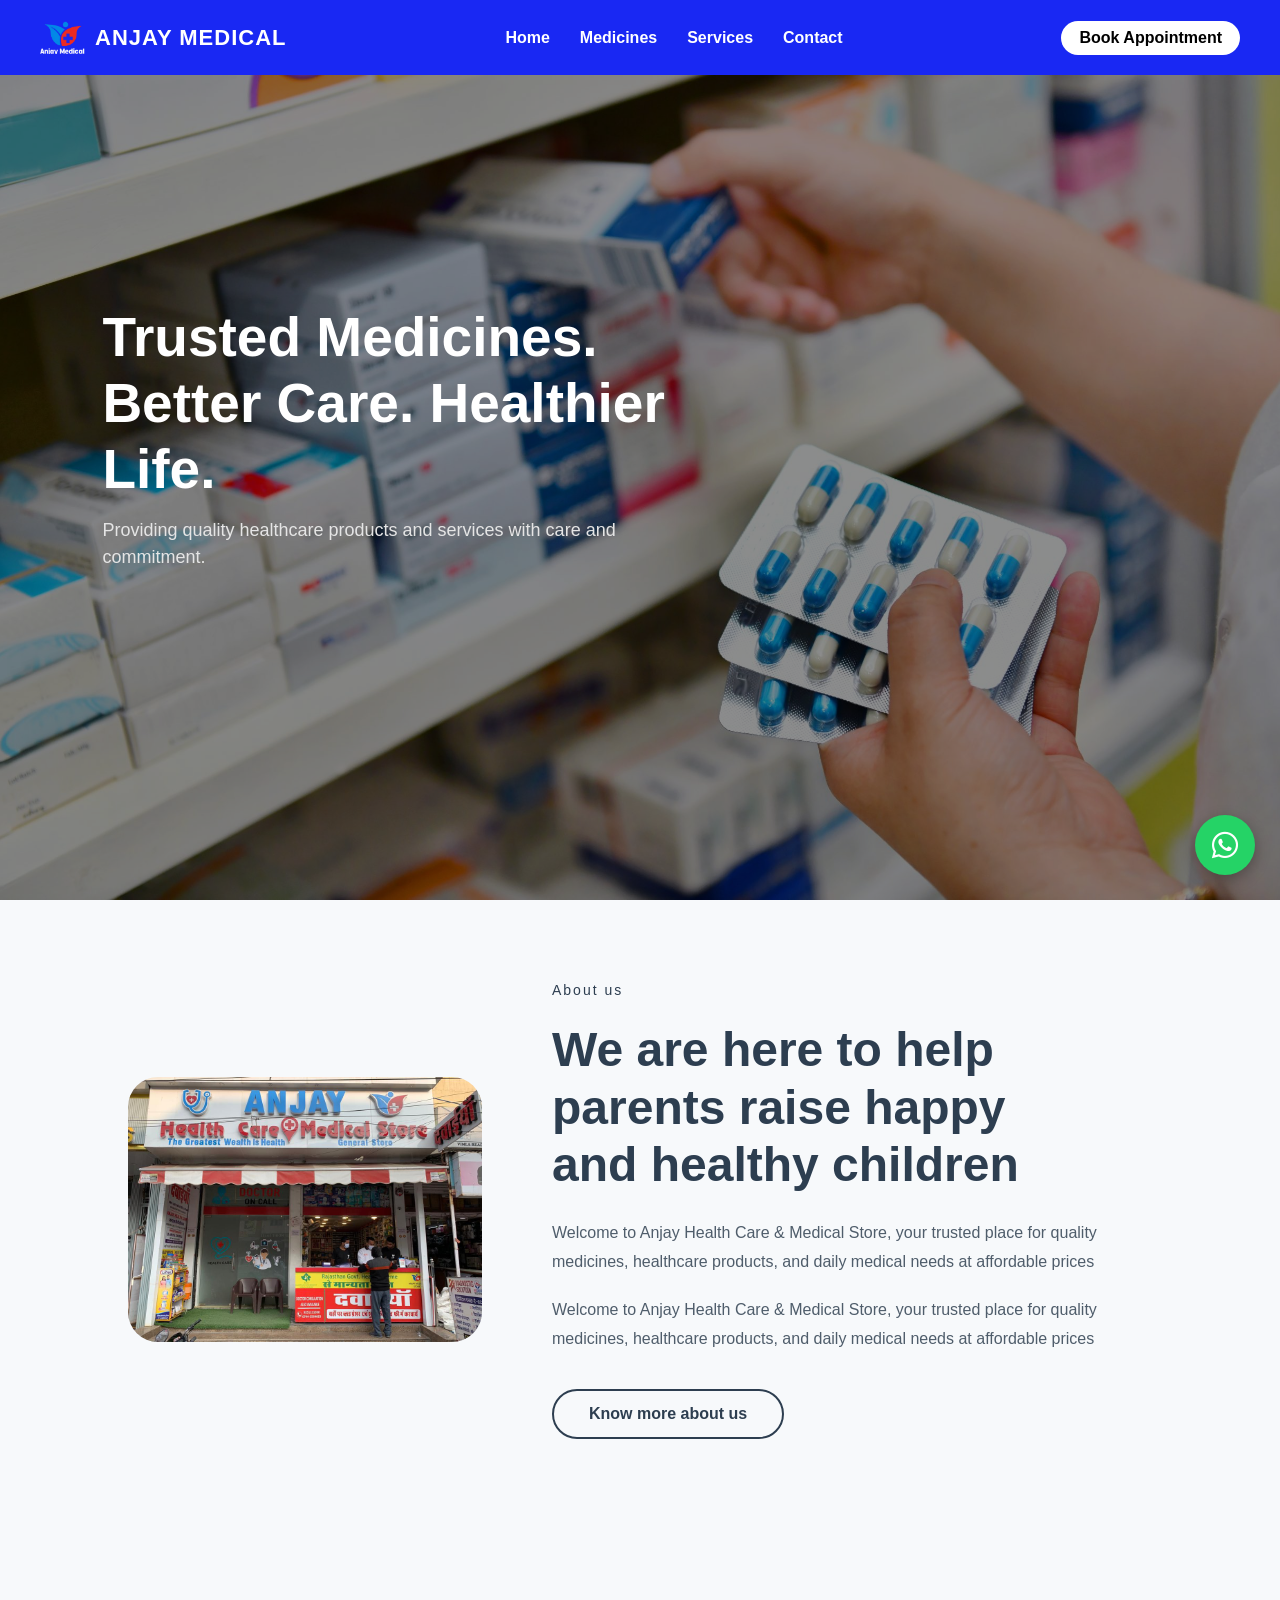
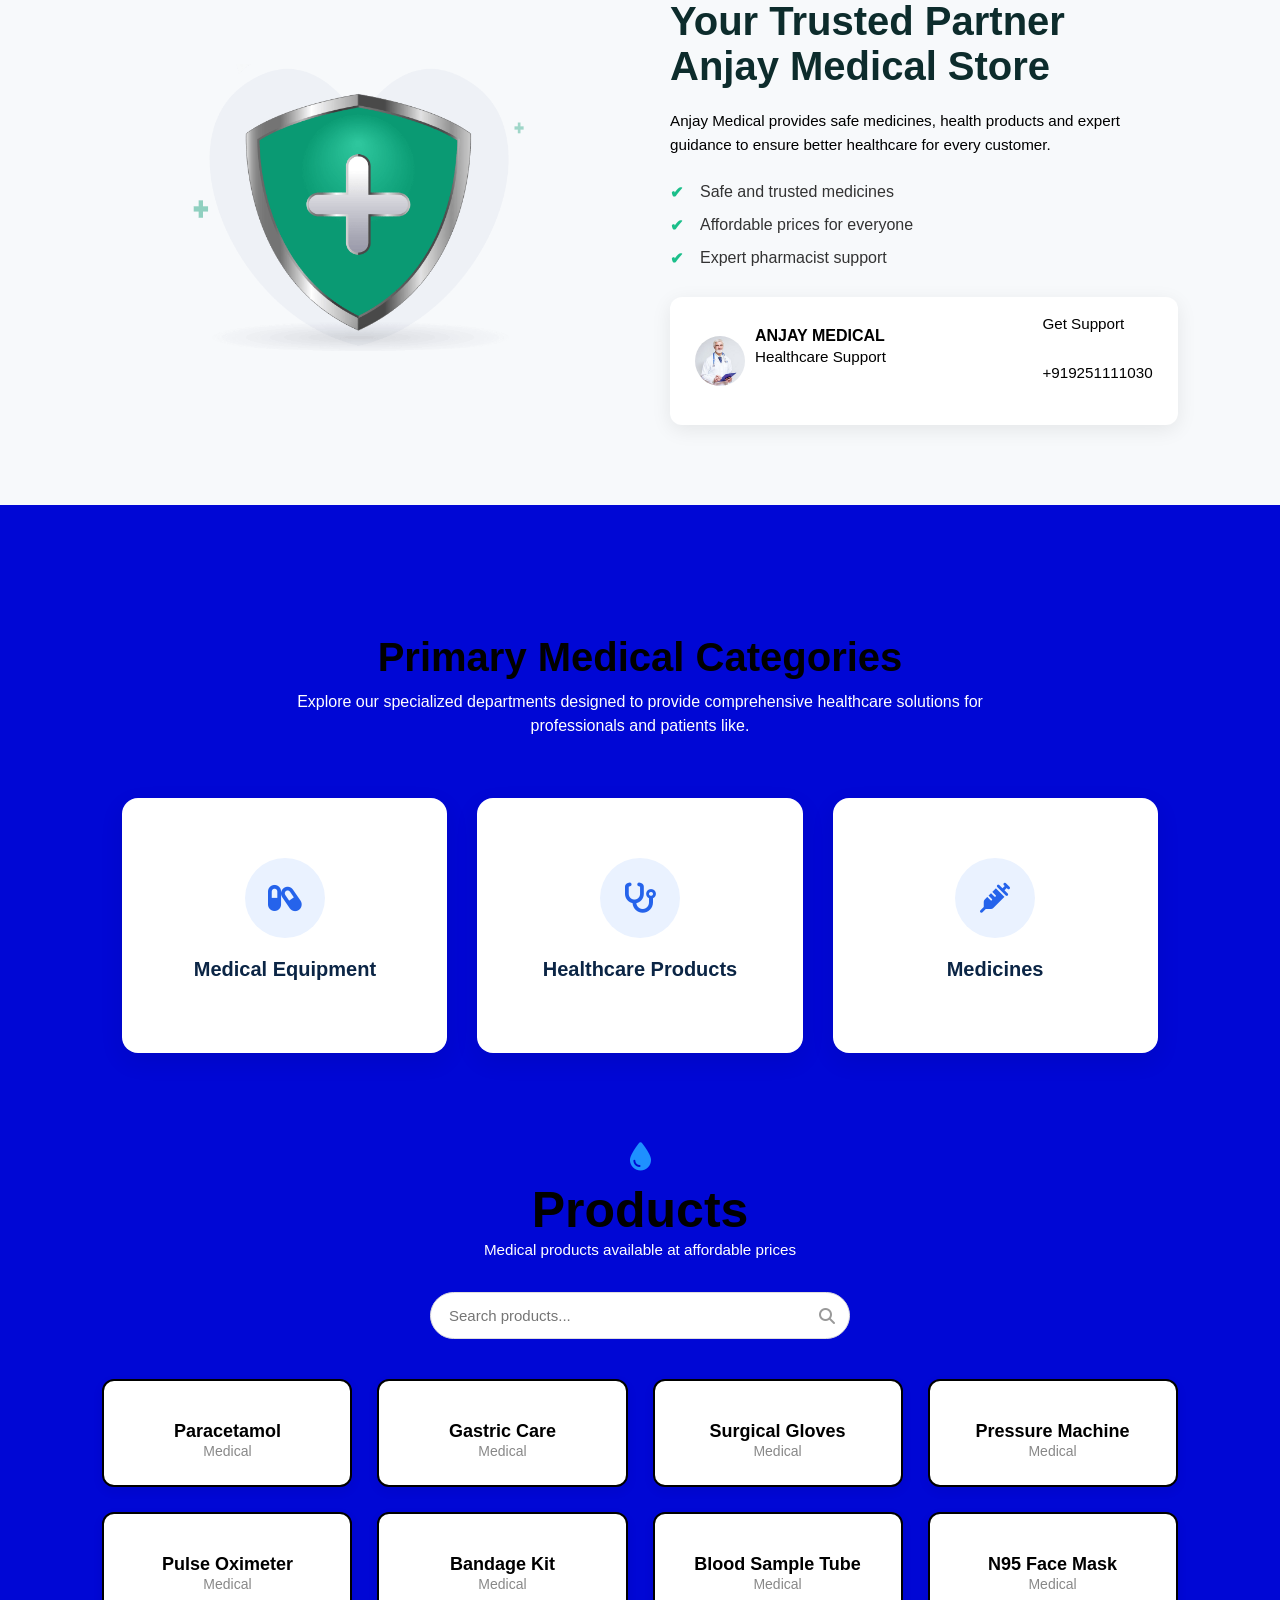
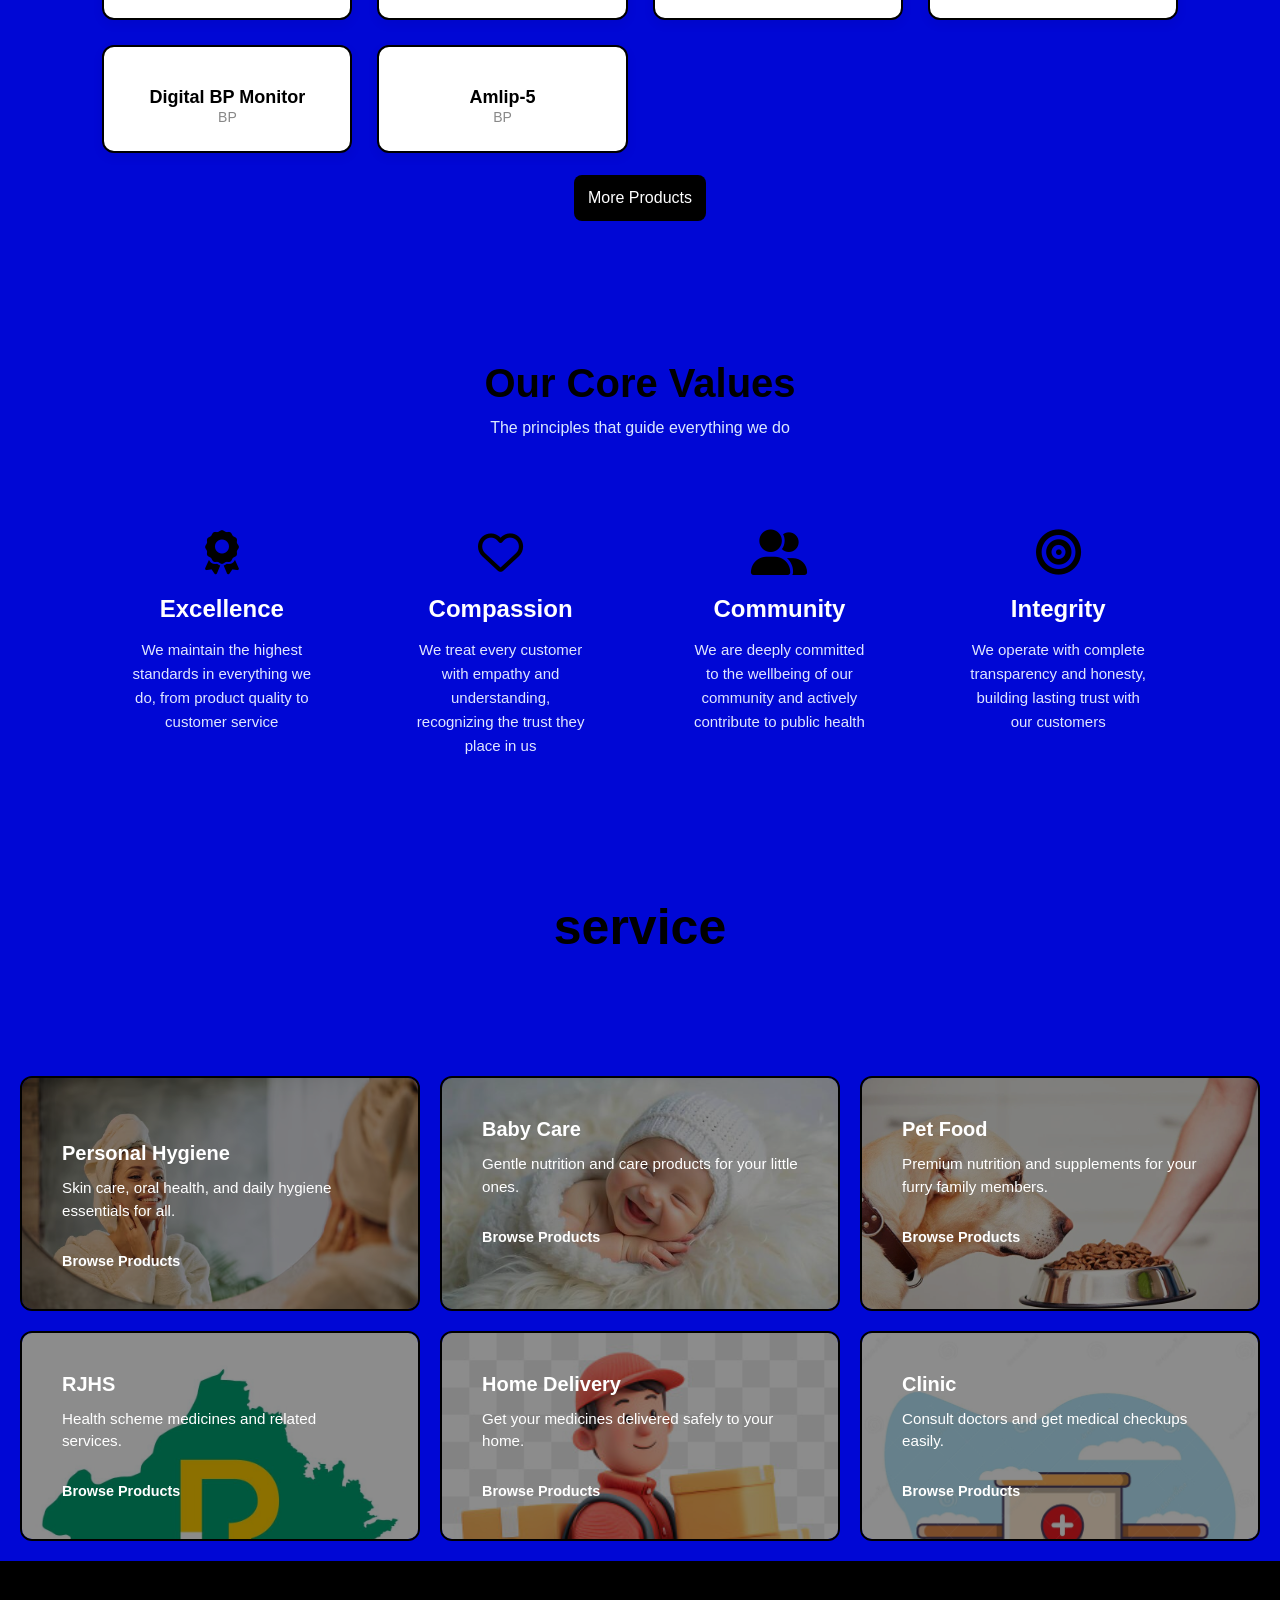
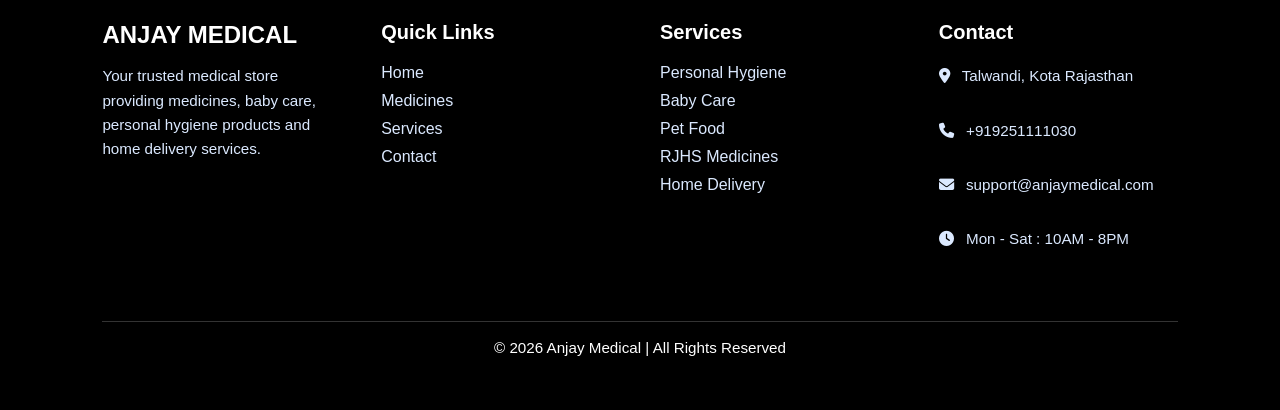
<file: index.html>
<!DOCTYPE html>
<html lang="en">
<head>
<meta charset="UTF-8">
<meta name="viewport" content="width=device-width, initial-scale=1.0">
<title>Medical Shop</title>

<link rel="stylesheet" href="style.css">

<link rel="stylesheet"
href="https://cdnjs.cloudflare.com/ajax/libs/font-awesome/6.5.0/css/all.min.css">
</head>

<body>

<div id="header"></div>

<!-- HERO SECTION START -->
<section class="hero">

    <div class="hero-overlay"></div>

    <div class="hero-content">
        <h1>Trusted Medicines. Better Care. Healthier Life.</h1>

        <p>
            Providing quality healthcare products and services with care and commitment.
        </p>

        <!-- <a href="#" class="hero-btn">BOOK NOW</a> -->
    </div>

</section>
<!-- HERO SECTION END -->


<section class="about-section">

    <div class="about-container">

        <!-- Left Image -->
        <div class="about-image">
            <img src="image/hero.jpeg" alt="Child Image">
        </div>

        <!-- Right Content -->
        <div class="about-content">
            <p class="about-small">About us</p>

            <h2>
                We are here to help <br>
                parents raise happy <br>
                and healthy children
            </h2>

            <p class="about-text">
      Welcome to Anjay Health Care & Medical Store, your trusted place for quality medicines, healthcare products, and daily medical needs at affordable prices
            </p>

            <p class="about-text">
Welcome to Anjay Health Care & Medical Store, your trusted place for quality medicines, healthcare products, and daily medical needs at affordable prices
            </p>

            <a href="serivce.html" class="about-btn">Know more about us</a>
        </div>

    </div>

</section>

<section class="trust-section">

<div class="trust-container">

<!-- LEFT IMAGE -->

<div class="trust-image">
<img src="image/imgi_10_9.png" alt="medical shield">
</div>


<!-- RIGHT CONTENT -->

<div class="trust-content">

<h1>Your Trusted Partner <br> Anjay Medical Store</h1>

<p>
Anjay Medical provides safe medicines, health products and expert
guidance to ensure better healthcare for every customer.
</p>

<ul class="trust-list">
<li>Safe and trusted medicines</li>
<li>Affordable prices for everyone</li>
<li>Expert pharmacist support</li>
</ul>


<div class="support-box">

<div class="doctor-info">

<img src="image/imgi_11_author.jpg">

<div>
<h4>ANJAY MEDICAL</h4>
<p>Healthcare Support</p>
</div>

</div>


<div class="support-call">



<div>
<p>Get Support</p>
<p >+919251111030</p>
</div>

</div>

</div>

</div>

</div>

</section>



<section class="medical-categories">

    <div class="container">

        <h2 class="section-title">Primary Medical Categories</h2>
        <p class="section-subtitle">
            Explore our specialized departments designed to provide comprehensive healthcare
            solutions for professionals and patients like.
        </p>

        <div class="category-grid">

            <!-- Card 1 -->
            <div class="category-card">
                <div class="icon-1">
                    <i class="fa-solid fa-capsules"></i>
                </div>
                <h3>Medical Equipment</h3>
            </div>

            <!-- Card 2 -->
            <div class="category-card">
                <div class="icon-1">
                    <i class="fa-solid fa-stethoscope"></i>
                </div>
                <h3>Healthcare Products</h3>
            </div>

            <!-- Card 3 -->
            <div class="category-card">
                <div class="icon-1">
                    <i class="fa-solid fa-syringe"></i>
                </div>
                <h3>Medicines</h3>
            </div>

        </div>

    </div>

</section>



<section class="products">


   


    <!-- HEADING -->
    <div class="heading">
        <i class="fa-solid fa-droplet"></i>
        <h2>Products</h2>
        <p>Medical products available at affordable prices</p>
    </div>

    <!-- SEARCH BAR -->
    <div class="search-box">
        <input type="text" id="searchInput" placeholder="Search products...">
        <i class="fa fa-search"></i>
    </div>

    <!-- PRODUCT GRID (Dynamic) -->
    <div class="product-grid" id="productGrid"></div>
<button id="loadMoreBtn" class="load-more">
    More Products
</button>
</section>


<section class="core-values">

    <div class="values-header">
        <h2>Our Core Values</h2>
        <p>The principles that guide everything we do</p>
    </div>

    <div class="values-grid">

        <div class="value-card">
            <i class="fa-solid fa-award"></i>
            <h3>Excellence</h3>
            <p>
                We maintain the highest standards in everything we do,
                from product quality to customer service
            </p>
        </div>

        <div class="value-card">
            <i class="fa-regular fa-heart"></i>
            <h3>Compassion</h3>
            <p>
                We treat every customer with empathy and understanding,
                recognizing the trust they place in us
            </p>
        </div>

        <div class="value-card">
            <i class="fa-solid fa-user-group"></i>
            <h3>Community</h3>
            <p>
                We are deeply committed to the wellbeing of our community
                and actively contribute to public health
            </p>
        </div>

        <div class="value-card">
            <i class="fa-solid fa-bullseye"></i>
            <h3>Integrity</h3>
            <p>
                We operate with complete transparency and honesty,
                building lasting trust with our customers
            </p>
        </div>

    </div>

</section>


  <section class="services-section">
<h1 class="h1-01">service</h1>
<div class="container">
<div class="services-grid">
            
<div class="service-card hygiene">
<div class="icon"><i data-lucide="sparkles"></i></div>
<h3>Personal Hygiene</h3>
<p>Skin care, oral health, and daily hygiene essentials for all.</p>
<a href="#" class="browse-link">Browse Products <i data-lucide="chevron-right"></i></a>
</div>

<div class="service-card baby">

<h3>Baby Care</h3>
<p>Gentle nutrition and care products for your little ones.</p>
<a href="#" class="browse-link">Browse Products <i data-lucide="chevron-right"></i></a>
</div>

<div class="service-card pet">

<h3>Pet Food</h3>
<p>Premium nutrition and supplements for your furry family members.</p>
<a href="#" class="browse-link">Browse Products <i data-lucide="chevron-right"></i></a>
</div>

<div class="service-card rjhs">

<h3>RJHS</h3>
<p>Health scheme medicines and related services.</p>
<a href="#" class="browse-link">Browse Products <i data-lucide="chevron-right"></i></a>
</div>

<div class="service-card delivery">

<h3>Home Delivery</h3>
<p>Get your medicines delivered safely to your home.</p>
<a href="#" class="browse-link">Browse Products <i data-lucide="chevron-right"></i></a>
</div>

<div class="service-card clinic">

<h3>Clinic</h3>
<p>Consult doctors and get medical checkups easily.</p>
<a href="#" class="browse-link">Browse Products <i data-lucide="chevron-right"></i></a>
</div>

</div>
</div>

</section>



<div id="footer"></div>

<a href="https://wa.me/+919251111030" 
   class="whatsapp-float" 
   target="_blank">

   <i class="fa-brands fa-whatsapp"></i>

</a>
    <script>
        lucide.createIcons();
    </script>


  <script src="script.js"></script>
</body>

</html>
</file>
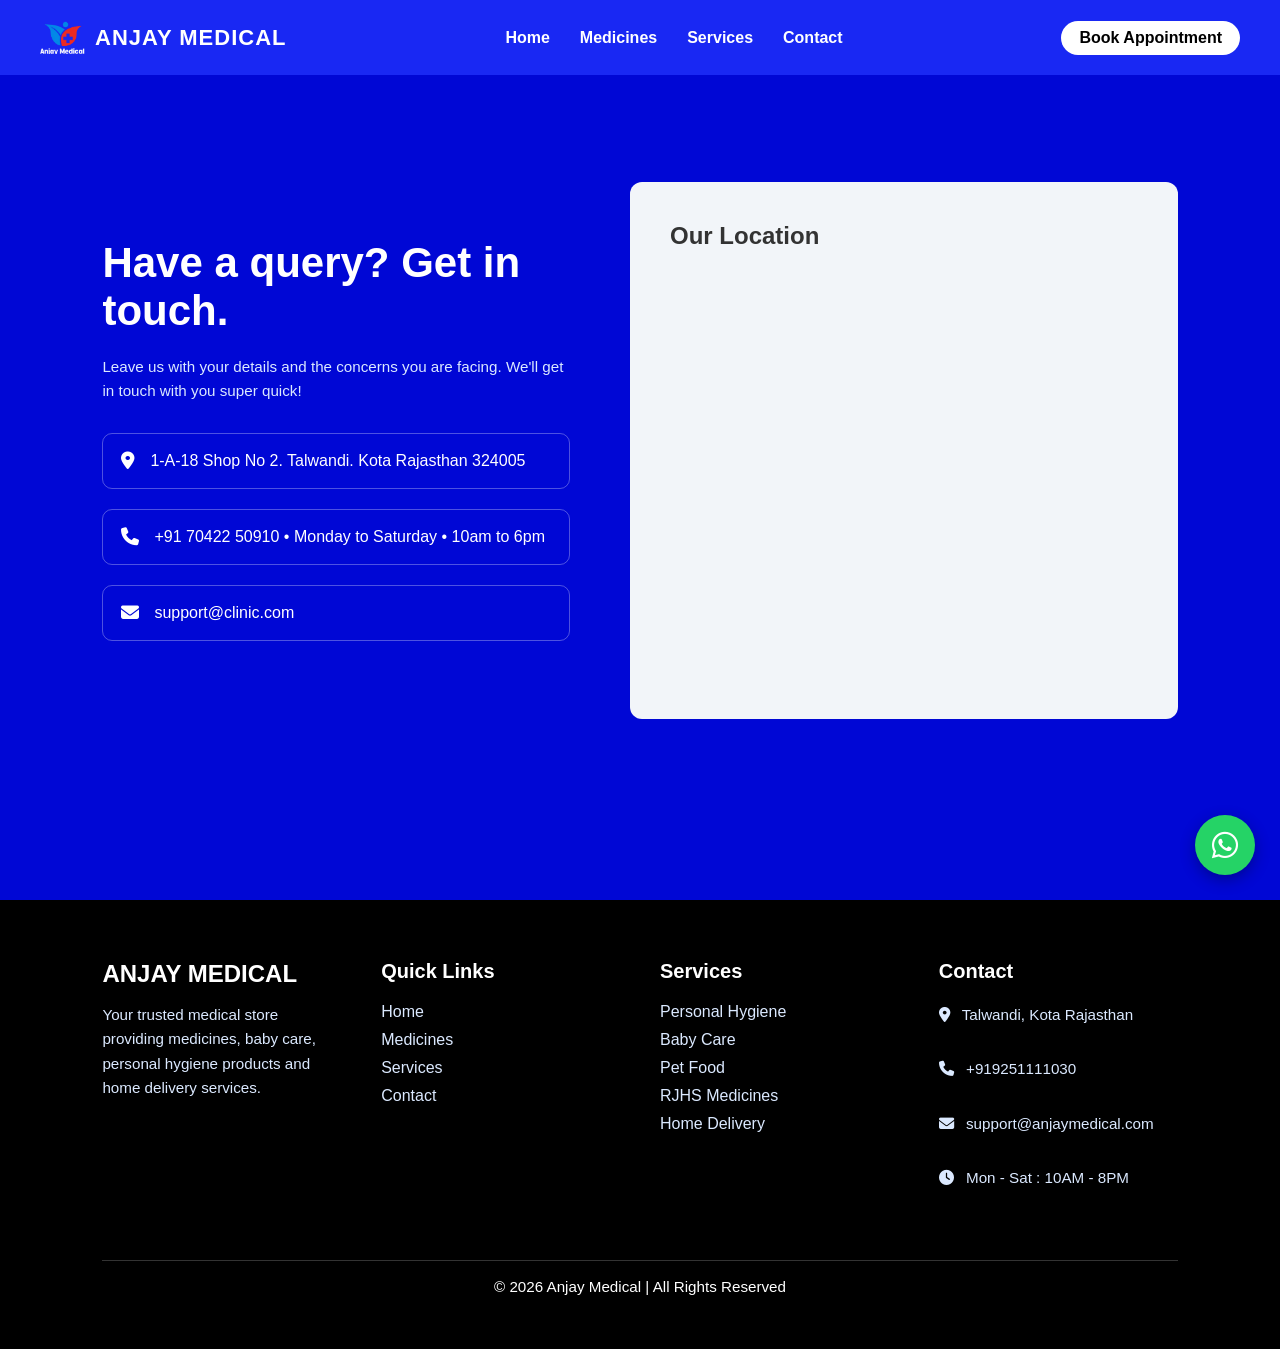
<file: contact.html>
<!DOCTYPE html>
<html lang="en">
<head>
<meta charset="UTF-8">
<meta name="viewport" content="width=device-width, initial-scale=1.0">
<title>Contact Us</title>

<link rel="stylesheet" href="style.css">

<!-- Icons -->
<link rel="stylesheet"
href="https://cdnjs.cloudflare.com/ajax/libs/font-awesome/6.5.0/css/all.min.css">
</head>

<body>
<div id="header"></div>
<section class="contact">

<div class="contact-container">

<!-- LEFT SIDE -->
<div class="contact-info">

<h1>Have a query? Get in touch.</h1>

<p>
Leave us with your details and the concerns you are facing.
We'll get in touch with you super quick!
</p>

<div class="info-box">
<i class="fa-solid fa-location-dot"></i>
<span>
1-A-18 Shop No 2. Talwandi. Kota Rajasthan 324005
</span>
</div>

<div class="info-box">
<i class="fa-solid fa-phone"></i>
<span>
+91 70422 50910 • Monday to Saturday • 10am to 6pm
</span>
</div>

<div class="info-box">
<i class="fa-solid fa-envelope"></i>
<span>support@clinic.com</span>
</div>

</div>


<!-- RIGHT SIDE MAP -->
<div class="contact-form">

<h2>Our Location</h2>

<div class="contact-map">

<iframe
src="https://www.google.com/maps?q=ANJAY+MEDICAL+Talwandi+Kota+Rajasthan&output=embed"
width="100%"
height="400"
style="border:0; border-radius:12px;"
loading="lazy">
</iframe>
</div>

</div>

</div>


<!-- WhatsApp Floating Button -->
<a href="https://wa.me/+919251111030" 
class="whatsapp-float" 
target="_blank">

<i class="fa-brands fa-whatsapp"></i>

</a>

</section>
<div id="footer"></div>


</body>
<script src="script.js"></script>
</html>
</file>
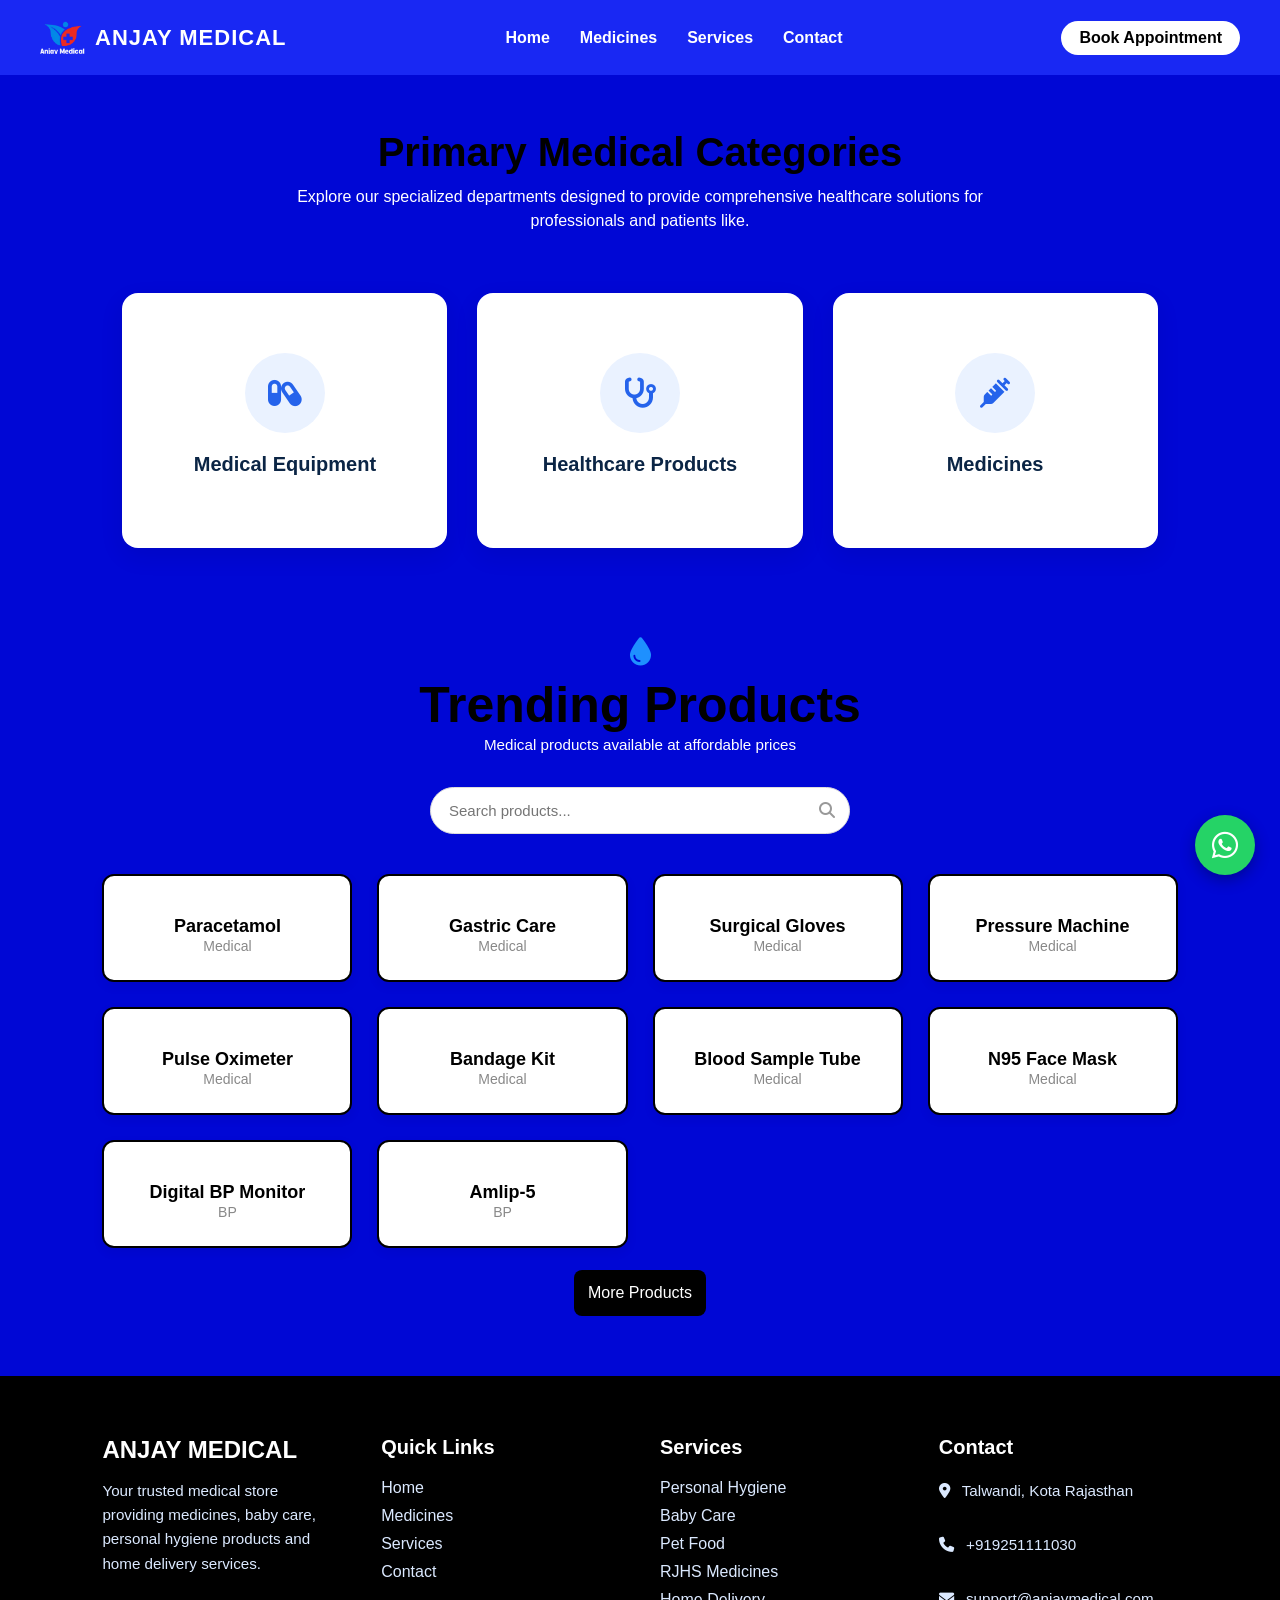
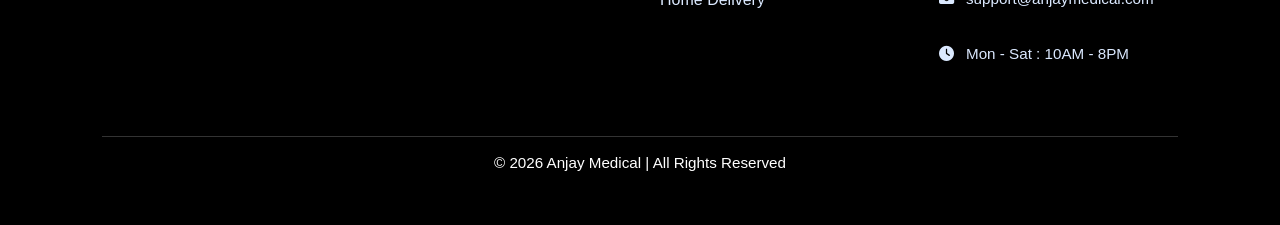
<file: medician.html>
<!DOCTYPE html>
<html lang="en">
<head>
<meta charset="UTF-8">
<meta name="viewport" content="width=device-width, initial-scale=1.0">
<title>Trending Products</title>

<link rel="stylesheet" href="style.css">

<link rel="stylesheet"
href="https://cdnjs.cloudflare.com/ajax/libs/font-awesome/6.5.0/css/all.min.css">
</head>

<body>
<div id="header"></div>


<section class="medical-categories">

    <div class="container">

        <h2 class="section-title">Primary Medical Categories</h2>
        <p class="section-subtitle">
            Explore our specialized departments designed to provide comprehensive healthcare
            solutions for professionals and patients like.
        </p>

        <div class="category-grid">

            <!-- Card 1 -->
            <div class="category-card">
                <div class="icon-1">
                    <i class="fa-solid fa-capsules"></i>
                </div>
                <h3>Medical Equipment</h3>
            </div>

            <!-- Card 2 -->
            <div class="category-card">
                <div class="icon-1">
                    <i class="fa-solid fa-stethoscope"></i>
                </div>
                <h3>Healthcare Products</h3>
            </div>

            <!-- Card 3 -->
            <div class="category-card">
                <div class="icon-1">
                    <i class="fa-solid fa-syringe"></i>
                </div>
                <h3>Medicines</h3>
            </div>

        </div>

    </div>

</section>




<section class="products">

    <!-- HEADING -->
    <div class="heading">
        <i class="fa-solid fa-droplet"></i>
        <h2>Trending Products</h2>
        <p>Medical products available at affordable prices</p>
    </div>

    <!-- SEARCH BAR -->
    <div class="search-box">
        <input type="text" id="searchInput" placeholder="Search products...">
        <i class="fa fa-search"></i>
    </div>

    <!-- PRODUCT GRID (Dynamic) -->
    <div class="product-grid" id="productGrid"></div>
<button id="loadMoreBtn" class="load-more">
    More Products
</button>
</section>

<div id="footer"></div>

<a href="https://wa.me/+919251111030" 
   class="whatsapp-float" 
   target="_blank">

   <i class="fa-brands fa-whatsapp"></i>

</a>
<script src="script.js"></script>

</body>
</html>
</file>
<file: style.css>
*{
    margin:0;
    padding:0;
    box-sizing:border-box;
    font-family: Arial, sans-serif;
}


/* HEADER */
header{
    width:100%;
    display:flex;
    justify-content:space-between;
    align-items:center;
    padding:15px 40px;
    background:#1928f3;
    color:white;
    position:fixed;
    top:0;
    left:0;
    transition:0.4s;
    z-index:1000;
}

header.scrolled{
    background:white;
    color:#1928f3;
    box-shadow:0 2px 10px rgba(0,0,0,0.2);
}

/* LOGO */
.logo{
    display:flex;
    align-items:center;
    gap:10px;
}
/* LOGO IMAGE */
.logo img{
    width:45px;
    height:45px;
    object-fit:contain;
}

/* LOGO TEXT */
.logo h2{
    font-size:22px;
    font-weight:700;
    letter-spacing:1px;
}
/* NAVBAR DESKTOP */
nav{
    display:flex;
}

nav a{
    color:white;
    text-decoration:none;
    margin:0 15px;
    font-weight:bold;
}

/* APPOINTMENT BUTTON */
.appointment-btn{
    background:white;
    color:#000000;
    padding:8px 18px;
    border-radius:25px;
    text-decoration:none;
    font-weight:bold;
    transition:0.3s;
}

.appointment-btn:hover{
    background:#000000c9;
    color:rgb(255, 255, 255);
}

/* RIGHT SIDE */
.header-right{
    display:flex;
    align-items:center;
    gap:15px;
}

.menu-toggle{
    display:none;
    font-size:24px;
    cursor:pointer;
}

/* ========================= */
/* ✅ RESPONSIVE BELOW 922px */
/* ========================= */

@media(max-width:922px){

    .menu-toggle{
        display:block;
    }

    nav{
        position:absolute;
        top:60px;
        left:-100%;
        width:100%;
        background:#2f36ff;
        flex-direction:column;
        text-align:center;
        transition:0.4s ease;
        padding:10px 0;
        z-index: 1;
    }

    nav.active{
        left:0;
    }

    nav a{
        display:block;
        padding:15px;
        margin:0;
        border-top:1px solid rgba(255,255,255,0.2);
    }

    /* appointment button header me hi rahe */
    .appointment-btn{
        display:inline-block;
    }
}
@media(max-width:922px){

.logo img{
    width:35px;
    height:35px;
}

.logo h2{
    font-size:18px;
}

}


/* ========================= */
/* BELOW 520px APPOINTMENT INSIDE TOGGLE */
/* ========================= */

.mobile-appointment{
    display:none;
}

@media(max-width:520px){

    /* Header right wala hide */
    .header-right .appointment-btn{
        display:none;
    }

    /* Navbar wala show */
    .mobile-appointment{
        display:block;
        margin:10px;
        border-radius:5px;
    }
}




/* HERO SECTION */
.hero{
    position: relative;
    width: 100%;
    height: 100vh;
    background: url("image/AdobeStock_217828923-scaled.jpeg");
    display: flex;
    align-items: center;
    padding: 0 8%;
   
    background-size: cover;
    background-position: center;
    background-repeat: no-repeat;

    /* ADD BELOW */
    overflow: hidden;
    min-height: 600px;
}
/* Dark overlay */
.hero-overlay{
    position: absolute;
    top:0;
    left:0;
    width:100%;
    height:100%;
    background: rgba(0,0,0,0.45);
}

/* Content */
.hero-content{
    position: relative;
    color: #fff;
    max-width: 600px;
}

.hero-content h1{
    font-size: 55px;
    font-weight: 700;
    line-height: 1.2;
    margin-bottom: 15px;
}

.hero-content p{
    font-size: 18px;
    margin-bottom: 25px;
    color: #e5e5e5;
}

/* Button */
.hero-btn{
    display: inline-block;
    background: #2222b4;
    color: #fff;
    padding: 12px 28px;
    border-radius: 6px;
    text-decoration: none;
    font-weight: 600;
    transition: 0.3s;
}

.hero-btn:hover{
    background: #000000;
}

@media (max-width: 800px){

    .hero{
     height: auto;
        min-height: 75vh;
        padding: 60px 5%;
    }

    .hero-content h1{
        font-size: 30px;
    }

    .hero-content p{
        font-size: 15px;
    }
}



/* SECTION */
.contact{
    min-height:100vh;
    display:flex;
    align-items:center;
    justify-content:center;
    padding:40px 8%;
    background:#0007d5;
    /* background:linear-gradient(135deg,#0b3d91,#1e90ff); */
}

/* CONTAINER */
.contact-container{
    width:100%;
    max-width:100%;
    display:flex;
    gap:60px;
    align-items:center;
    justify-content:space-between;
}

/* LEFT SIDE */
.contact-info{
    color:#fff;
    flex:1;
}

.contact-info h1{
    font-size:42px;
    margin-bottom:20px;
}

.contact-info p{
    margin-bottom:30px;
    line-height:1.6;
    color:#dbe9ff;
}

/* INFO BOX */
.info-box{
    display:flex;
    align-items:center;
    gap:15px;
    border:1px solid rgba(255,255,255,0.3);
    padding:18px;
    margin-bottom:20px;
    border-radius:10px;
}

.info-box i{
    font-size:18px;
}

/* RIGHT SIDE MAP BOX */
.contact-form{
    flex:1;
    background:#f2f5f9;
    padding:40px;
    border-radius:12px;
}

.contact-form h2{
    margin-bottom:25px;
    color:#333;
}

/* MAP */
.contact-map iframe{
    width:100%;
    height:400px;
    border-radius:12px;
    border:none;
}

/* BUTTON (if needed later) */
button{
    padding:14px;
    border:none;
    border-radius:8px;
    margin-top:22px;
    background:black;
    color:white;
    font-size:16px;
    cursor:pointer;
    transition:0.3s;
}

button:hover{
    opacity:0.9;
}

/* WHATSAPP FLOAT BUTTON */
.whatsapp-float{
    position:fixed;
    width:60px;
    height:60px;
    bottom:25px;
    right:25px;
    background:#25d366;
    color:white;
    border-radius:50%;
    display:flex;
    align-items:center;
    justify-content:center;
    font-size:28px;
    text-decoration:none;
    box-shadow:0 4px 10px rgba(0,0,0,0.2);
    z-index:100;
}

.whatsapp-float:hover{
    background:#20ba5a;
}

/* RESPONSIVE */
@media(max-width:900px){

    .contact-container{
        flex-direction:column;
    }

    .contact-info h1{
        font-size:32px;
    }

    .contact-map iframe{
        height:300px;
    }
}


/* WHATSAPP FLOAT BUTTON */
.whatsapp-float{
    position:fixed;
    bottom:25px;
    right:25px;
    width:60px;
    height:60px;
    background:#25D366;
    color:#fff;
    border-radius:50%;
    display:flex;
    align-items:center;
    justify-content:center;
    font-size:30px;
    text-decoration:none;
    box-shadow:0 5px 15px rgba(0,0,0,0.3);
    z-index:999;
    transition:0.3s;
}

.whatsapp-float:hover{
    transform:scale(1.1);
}





/* SECTION */
.products{
    padding:60px 8%;
    text-align:center;
    background: #0007d5;
}

/* HEADING */
.heading i{
    color:#1e90ff;
    font-size:28px;
}

.heading h2{
    margin-top:10px;
    font-size:50px;
}

.heading p{
    color:#ffffff;
    margin-bottom:30px;
}

/* SEARCH */
.search-box{
    position:relative;
    max-width:420px;
    margin:0 auto 40px;
}

.search-box input{
    width:100%;
    padding:14px 45px 14px 18px;
    border-radius:30px;
    border:1px solid #ddd;
    outline:none;
    font-size:15px;
}

.search-box i{
    position:absolute;
    right:15px;
    top:50%;
    transform:translateY(-50%);
    color:#999;
}

/* GRID */
.product-grid{
    display:grid;
    grid-template-columns:repeat(auto-fit,minmax(220px,1fr));
    gap:25px;
}

/* PRODUCT CARD */
.product-card{
    background:#fff;
    padding:25px;
    border-radius:12px;
    transition:0.3s;
    border:2px solid;
    box-shadow:0 4px 12px rgba(0,0,0,0.06);
}

/* .product-card img{
    width:90px;
    height:90px;
    object-fit:contain;
} */

.product-card h4{
    margin-top:15px;
    font-size:18px;
}

.product-card span{
    color:#888;
    font-size:14px;
}

.product-card:hover{
    transform:translateY(-6px);
    box-shadow:0 8px 20px rgba(0,0,0,0.15);
}
/* RESPONSIVE */
@media(max-width:768px){
    .heading h2{
        font-size:26px;
    }
}


@media(max-width:700px){

.products{
    background:#475BDE;
}

}

.services-section{
padding: top 60px;;
    background:#0007d5;

    /* background:linear-gradient(135deg,#0b3d91,#1e90ff); */
}

/* container */

.container {
max-width: 100%;
width: 100%;
margin: 100px auto 0px auto;
padding: 20px 20px;
}

/* grid */

.services-grid {
display: grid;
grid-template-columns: repeat(3, 1fr);
gap: 20px;
}

/* card */

.service-card {
position: relative;
overflow: hidden;
border: 2px solid #000000;
border-radius: 12px;
padding: 40px;
display: flex;
flex-direction: column;
align-items: flex-start;
transition: transform 0.2s ease, box-shadow 0.2s ease;
}

/* background layer */
.h1-01{
    text-align: center;
    font-size:50px;
  
}
.service-card::before{
content:"";
position:absolute;
top:0;
left:0;
width:100%;
height:100%;
background-size:cover;
/* background-position:center; */
opacity:1;
z-index:1;
background-color: rgba(0,0,0,0.45);
background-blend-mode: darken;
}

/* images */

.hygiene::before{
background-image:url("image/woman-home-applying-cream-mask_1303-24618.avif");
}

.baby::before{
background-image:url("image/beautiful-newborn-baby-smiling-on-white-cottony-background-photo.jpg");
}

.pet::before{
background-image:url("image/food-explained_ef648086-6b19-4090-967b-8273084b9d44_1024x1024.webp");
}

.rjhs::before{
background-image:url("image/imgi_28_274591323_111825048105635_2841003308999283812_n.jpg");
}

.delivery::before{
background-image:url("image/delivery-boy-transmitting-packages-delivery-person-carrying-boxes-8CLS4qg1_t.jpg");
}

.clinic::before{
background-image:url("image/imgi_229_hospital-building-cartoon-illustration-277621081.jpg");
}

/* text layer */

.service-card *{
position:relative;
z-index:2;
}

/* icon */

.icon {
color: #111827;
margin-bottom: 24px;
}

.icon svg {
width: 32px;
height: 32px;
stroke-width: 1.5px;
}

/* heading */

h3 {
font-size: 1.25rem;
font-weight: 700;
color: #ffffff;
margin-bottom: 12px;
}



/* paragraph */

p {
font-size: 0.95rem;
color: #ffffff;
line-height: 1.5;
margin-bottom: 30px;
}

/* link */

.browse-link {
text-decoration: none;
color: #ffffff;
font-weight: 700;
font-size: 0.9rem;
display: flex;
align-items: center;
gap: 8px;
transition: gap 0.2s ease;
}

.browse-link svg {
width: 18px;
height: 18px;
}

/* hover */

.service-card:hover {
box-shadow: 0 10px 25px -5px rgba(0, 0, 0, 0.05);
}

.browse-link:hover {
gap: 12px;
}

/* responsive */

@media (max-width: 992px) {
.services-grid {
grid-template-columns: repeat(2, 1fr);
}
}

@media (max-width: 600px) {
.services-grid {
grid-template-columns: 1fr;
}
}

@media (max-width: 768px) {
.service-card {
padding: 30px;
}
}
@media(max-width:700px){

.services-section {
    background:#475BDE;
}

}


/* =========================
   ABOUT SECTION
========================= */

.about-section{
    background:#f7f9fb;
    padding:80px 10%;
}

.about-container{
    display:flex;
    align-items:center;
    gap:70px;
}

/* Left Image */

.about-image img{
    width:100%;
    max-width:600px;
    border-radius:30px;
    display:block;
}

/* Right Content */

.about-content{
    max-width:600px;
}

.about-small{
    letter-spacing:2px;
    font-size:14px;
    color:#2d3e50;
    margin-bottom:20px;
}

.about-content h2{
    font-size:48px;
    line-height:1.2;
    font-weight:700;
    color:#2d3e50;
    margin-bottom:25px;
}

.about-text{
    color:#4f5d6b;
    font-size:16px;
    line-height:1.8;
    margin-bottom:20px;
}

/* Button */

.about-btn{
    display:inline-block;
    margin-top:15px;
    padding:14px 35px;
    border:2px solid #2d3e50;
    border-radius:40px;
    text-decoration:none;
    color:#2d3e50;
    font-weight:600;
    transition:0.3s;
}

.about-btn:hover{
    background:#2d3e50;
    color:white;
}

/* Responsive */

@media(max-width:992px){
    .about-container{
        flex-direction:column;
        text-align:center;
    }

    .about-content h2{
        font-size:34px;
    }
}



.trust-section{
padding:80px 8%;
background:#f7f9fb;
}

.trust-container{
display:flex;
align-items:center;
gap:60px;
flex-wrap:wrap;
}

/* LEFT IMAGE */

.trust-image{
flex:1;
text-align:center;
}

.trust-image img{
width:100%;
max-width:350px;
}

/* RIGHT CONTENT */

.trust-content{
flex:1;
min-width:280px;
}

.trust-content h1{
font-size:40px;
color:#0d2c2c;
margin-bottom:20px;
}

.trust-content p{
color:#000000;
line-height:1.6;
margin-bottom:25px;
}

/* LIST */

.trust-list{
list-style:none;
padding:0;
}

.trust-list li{
margin-bottom:15px;
font-size:16px;
color:#333;
position:relative;
padding-left:30px;
}

.trust-list li::before{
content:"✔";
position:absolute;
left:0;
color:#1bbf8a;
font-weight:bold;
}

/* SUPPORT BOX */

.support-box{
margin-top:30px;
display:flex;
align-items:center;
justify-content:space-between;
flex-wrap:wrap;
gap:20px;
background:white;
padding:15px 25px;
border-radius:12px;
box-shadow:0 5px 20px rgba(0,0,0,0.08);
}

.doctor-info{
display:flex;
align-items:center;
gap:10px;
}

.doctor-info img{
width:50px;
height:50px;
border-radius:50%;
}

.support-call{
display:flex;
align-items:center;
gap:10px;
}

.support-call i{
font-size:22px;
color:#1bbf8a;
}

/* ---------------- */
/* MOBILE RESPONSIVE */
/* ---------------- */

@media (max-width:768px){

.trust-container{
flex-direction:column;
text-align:center;
}

.trust-content h1{
font-size:28px;
}

.support-box{
flex-direction:column;
text-align:center;
}

}

/* Primary Medical Categories */

.medical-categories{
    padding:10px 8%;
    background:#0007d5;
    text-align:center;
}

.section-title{
    font-size:40px;
    font-weight:700;
    color:#000000;
    margin-bottom:10px;
}

.section-subtitle{
    max-width:700px;
    margin:auto;
    color:#ffffff;
    font-size:16px;
    margin-bottom:60px;
}

.category-grid{
    display:grid;
    grid-template-columns:repeat(3,1fr);
    gap:30px;
}

.category-card{
    background:white;
    padding:60px 30px;
    border-radius:16px;
    box-shadow:0 8px 25px rgba(0,0,0,0.08);
    transition:0.3s;
    cursor:pointer;
}

.category-card:hover{
    transform:translateY(-8px);
    box-shadow:0 15px 40px rgba(0,0,0,0.12);
}

.icon-1{
    width:80px;
    height:80px;
    margin:auto;
    margin-bottom:20px;
    background:#eaf2ff;
    border-radius:50%;
    display:flex;
    align-items:center;
    justify-content:center;
    font-size:30px;
    color:#2563eb;
}

.category-card h3{
    font-size:20px;
    color:#0b2545;
}

/* Responsive */

@media(max-width:900px){

.category-grid{
    grid-template-columns:repeat(2,1fr);
}

}

@media(max-width:600px){

.category-grid{
    grid-template-columns:1fr;
}

.section-title{
    font-size:30px;
}

}

@media(max-width:700px){

.medical-categories{
    background:#475BDE;
}

}

/* FOOTER */

.footer{

color:#fff;
background: #000000;
padding:60px 8% 20px;
}

.footer-container{
display:grid;
grid-template-columns:repeat(4,1fr);
gap:40px;
}

/* LOGO */

.footer-logo{
font-size:24px;
margin-bottom:15px;
}

.footer-col p{
color:#dbe9ff;
line-height:1.6;
}

/* LINKS */

.footer-col h3{
margin-bottom:20px;
}

.footer-col ul{
list-style:none;
padding:0;
}

.footer-col ul li{
margin-bottom:10px;
}

.footer-col ul li a{
text-decoration:none;
color:#dbe9ff;
transition:0.3s;
}

.footer-col ul li a:hover{
color:#fff;
padding-left:5px;
}

/* SOCIAL */

.social-icons{
margin-top:20px;
display:flex;
gap:15px;
}

.social-icons a{
width:38px;
height:38px;
background:#1e90ff;
display:flex;
align-items:center;
justify-content:center;
border-radius:50%;
color:#fff;
text-decoration:none;
transition:0.3s;
}

.social-icons a:hover{
background:#fff;
color:#0b3d91;
}

/* CONTACT */

.footer-col i{
margin-right:8px;
}

/* BOTTOM */

.footer-bottom{
margin-top:40px;
border-top:1px solid rgba(255,255,255,0.2);
padding-top:15px;
text-align:center;
font-size:14px;
color:#dbe9ff;
}

/* RESPONSIVE */

@media(max-width:900px){

.footer-container{
grid-template-columns:repeat(2,1fr);
}

}

@media(max-width:600px){

.footer-container{
grid-template-columns:1fr;
text-align:center;
}

.social-icons{
justify-content:center;
}

}



.core-values{
    padding:80px 8%;
    /* background:linear-gradient(135deg,#0b3d91,#1e90ff); */
    background: #0007d5;
    text-align:center;
    color:white;
}

.values-header h2{
    font-size:40px;
    font-weight:700;
    margin-bottom:10px;
    color:rgb(0, 0, 0);
}

.values-header p{
    color:#dbeafe;
    margin-bottom:60px;
    font-size:16px;
}

.values-grid{
    display:grid;
    grid-template-columns:repeat(4,1fr);
    gap:40px;
}

.value-card{
    padding:30px;
}

.value-card i{
    font-size:45px;
    color:rgb(0, 0, 0);
    margin-bottom:20px;
}

.value-card h3{
    font-size:24px;
    margin-bottom:15px;
    color:white;
}

.value-card p{
    font-size:15px;
    color:#e0e7ff;
    line-height:1.6;
}

/* Responsive */

@media(max-width:900px){
.values-grid{
    grid-template-columns:repeat(2,1fr);
}
}

@media(max-width:500px){
.values-grid{
    grid-template-columns:1fr;
}
}

@media(max-width:700px){

.core-values{
    background:#475BDE;
}

}
</file>
